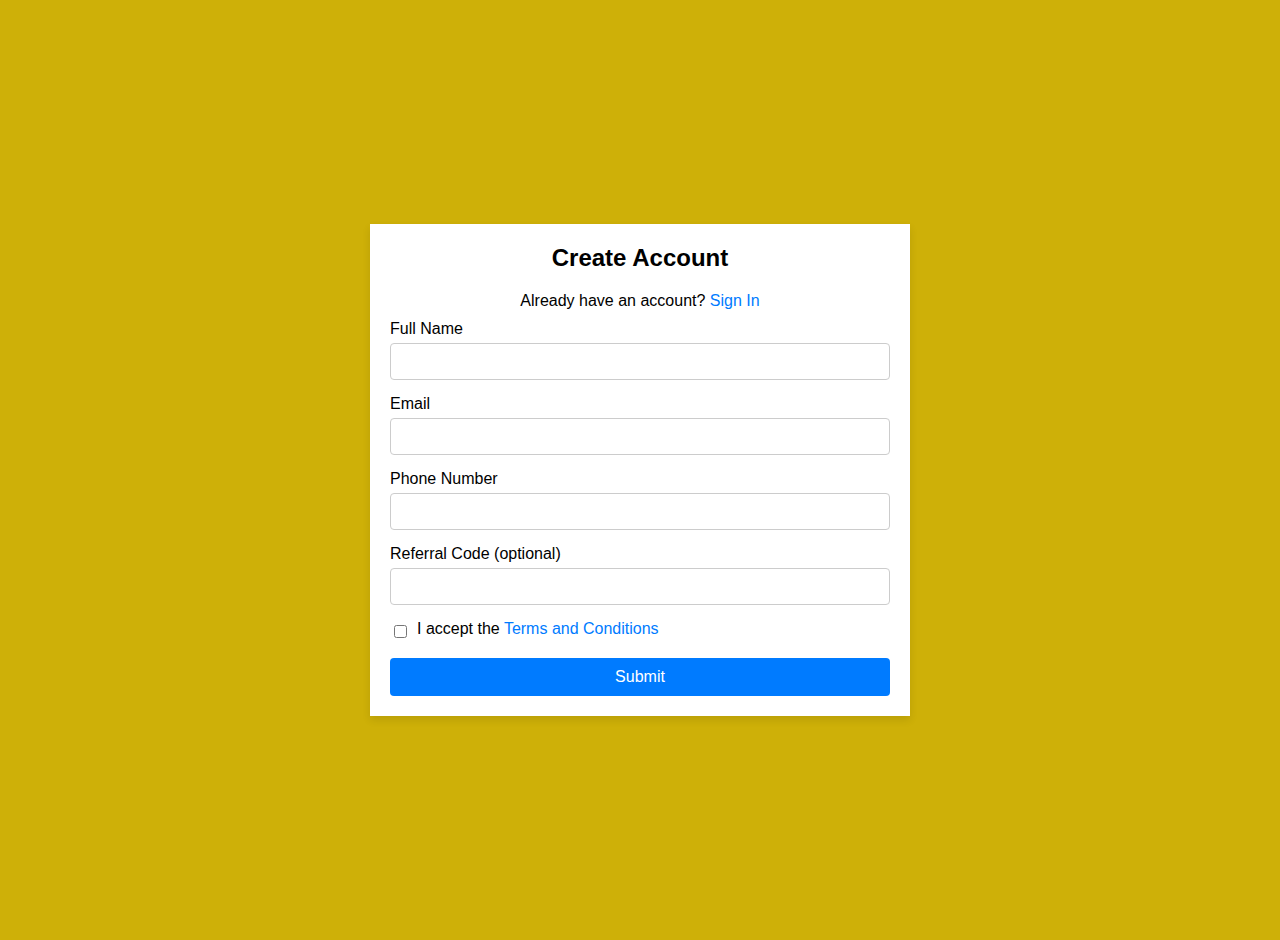
<file: createaccount.html>
<!DOCTYPE html>
<html lang="en">
<head>
    <meta charset="UTF-8">
    <meta name="viewport" content="width=device-width, initial-scale=1.0">
    <title>Sign up form</title>
    <link rel="stylesheet" href="./craeteaccount.css">
</head>
<body>
    <div class="form-container">
        <h2>Create Account</h2>
        <p>Already have an account? <a href="#" class="link">Sign In</a></p>
        <form>
            <label for="full-name">Full Name</label>
            <input type="text" id="full-name" name="full-name" required>
    
            <label for="email">Email</label>
            <input type="email" id="email" name="email" required>
    
            <label for="phone">Phone Number</label>
            <input type="tel" id="phone" name="phone" required>
    
            <label for="referral-code">Referral Code (optional)</label>
            <input type="text" id="referral-code" name="referral-code">
    
            <div class="terms">
                <input type="checkbox" id="terms" name="terms" required>
                <label for="terms">I accept the <a href="#" class="link">Terms and Conditions</a></label>
            </div>
    
            <button type="submit">Submit</button>
        </form>
    </div>
</body>
</html>
</file>
<file: craeteaccount.css>
body {
    font-family: Arial, sans-serif;
    margin: 0;
    padding: 20px;
    background-color:rgb(206, 176, 8);
    display: flex;
    justify-content: center;
    align-items: center;
    height: 100vh;
}
.form-container {
    background-color: white;
    padding: 20px;
    box-shadow: 0 4px 8px rgba(0, 0, 0, 0.1);
    width: 50%;
    max-width: 500px;
}
.form-container h2 {
    margin-top: 0;
    font-size: 24px;
    text-align: center;
}
.form-container p {
    text-align: center;
    margin: 10px 0;
}
.form-container .link {
    color: #007bff;
    text-decoration: none;
}
.form-container .link:hover {
    text-decoration: underline;
}
.form-container form {
    display: flex;
    flex-direction: column;
}
.form-container label {
    margin-bottom: 5px;
}
.form-container input[type="text"],
.form-container input[type="email"],
.form-container input[type="tel"] {
    padding: 10px;
    margin-bottom: 15px;
    border: 1px solid #ccc;
    border-radius: 4px;
}
.form-container input[type="checkbox"] {
    margin-right: 10px;
}
.form-container .terms {
    display: flex;
    align-items: center;
    margin-bottom: 15px;
}
.form-container button {
    padding: 10px;
    background-color: #007bff;
    color: white;
    border: none;
    border-radius: 4px;
    cursor: pointer;
    font-size: 16px;
}
.form-container button:hover {
    background-color: #0056b3;
}
</file>
